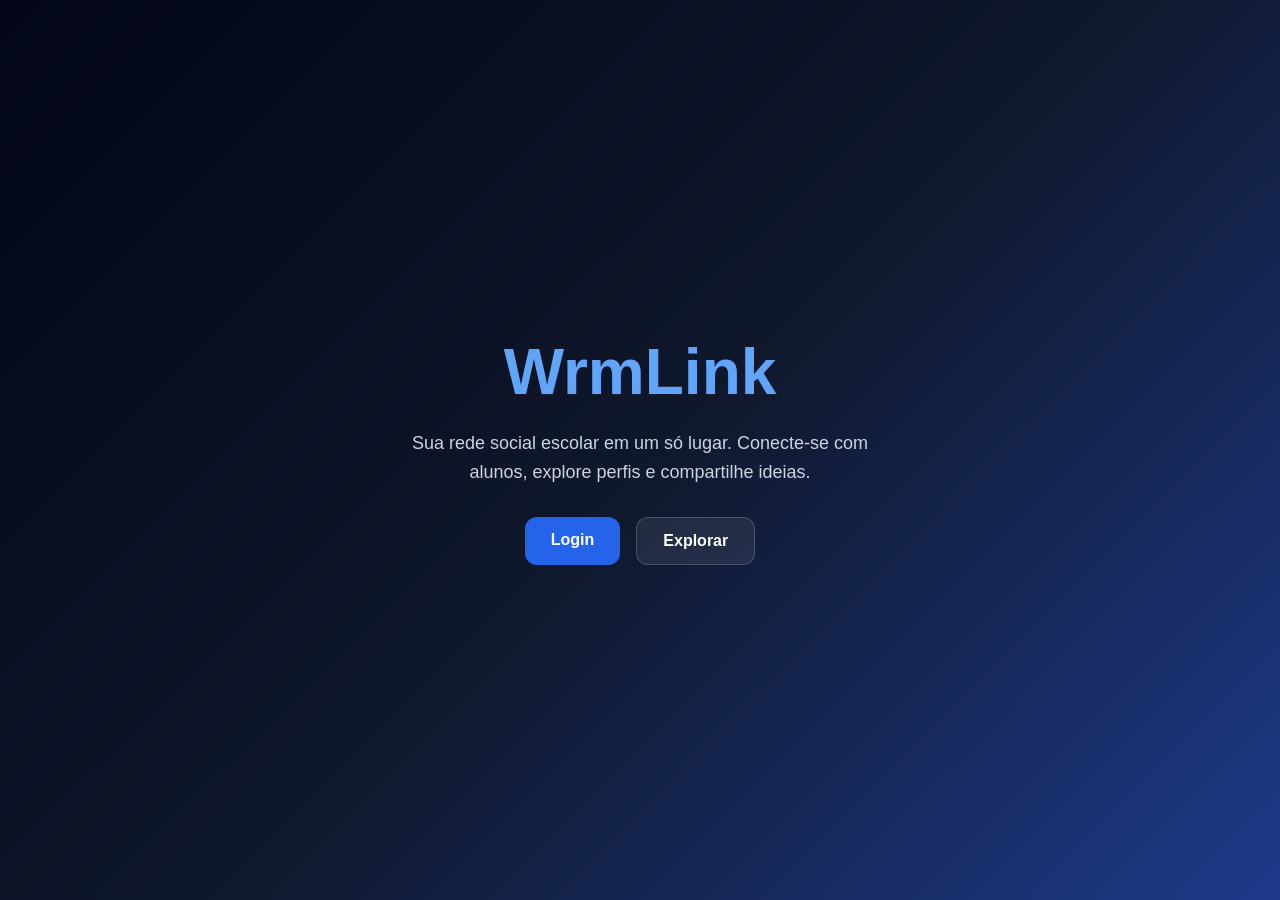
<file: index.html>
<!DOCTYPE html>
<html lang="pt-BR">
<head>
  <meta charset="UTF-8">
  <meta name="viewport" content="width=device-width, initial-scale=1.0">
  <title>WrmLink</title>
  <link rel="stylesheet" href="style.css">
</head>
<body class="home-body">

  <main class="home-container">
    <h1 class="logo-home">WrmLink</h1>

    <p class="home-texto">
      Sua rede social escolar em um só lugar.
      Conecte-se com alunos, explore perfis e compartilhe ideias.
    </p>

    <div class="home-botoes">
      <a href="login.html" class="btn-home btn-home-principal">Login</a>
      <a href="cadastro.html" class="btn-home btn-home-secundario">Explorar</a>
    </div>
  </main>

</body>
</html>
</file>
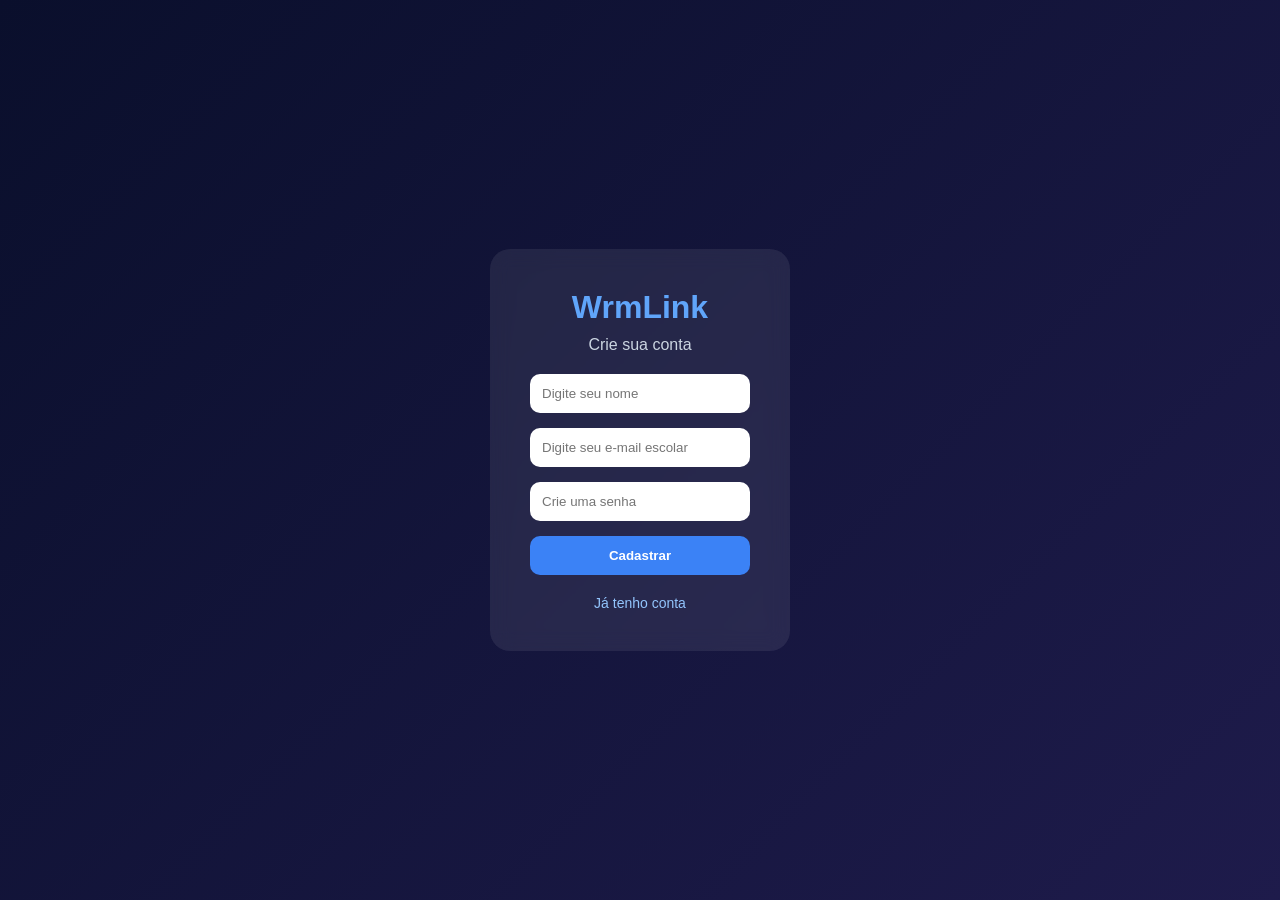
<file: cadastro.html>
<!DOCTYPE html>
<html lang="pt-BR">
<head>
  <meta charset="UTF-8">
  <meta name="viewport" content="width=device-width, initial-scale=1.0">
  <title>WrmLink - Cadastro</title>
  <link rel="stylesheet" href="style.css">
</head>
<body class="login-body">

  <div class="login-container">
    <div class="login-box">
      <h1>WrmLink</h1>
      <p>Crie sua conta</p>

      <input type="text" id="nomeCadastro" placeholder="Digite seu nome">
      <input type="email" id="emailCadastro" placeholder="Digite seu e-mail escolar">
      <input type="password" id="senhaCadastro" placeholder="Crie uma senha">

      <button onclick="fazerCadastro()">Cadastrar</button>

      <a href="login.html" class="link">Já tenho conta</a>
    </div>
  </div>

  <script>
    function fazerCadastro() {
      const nome = document.getElementById("nomeCadastro").value;
      const email = document.getElementById("emailCadastro").value;
      const senha = document.getElementById("senhaCadastro").value;

      if (nome === "" || email === "" || senha === "") {
        alert("Preencha todos os campos!");
      } else {
        alert("Cadastro realizado com sucesso! Simulação.");
        window.location.href = "inicio.html";
      }
    }
  </script>

</body>
</html>
</file>
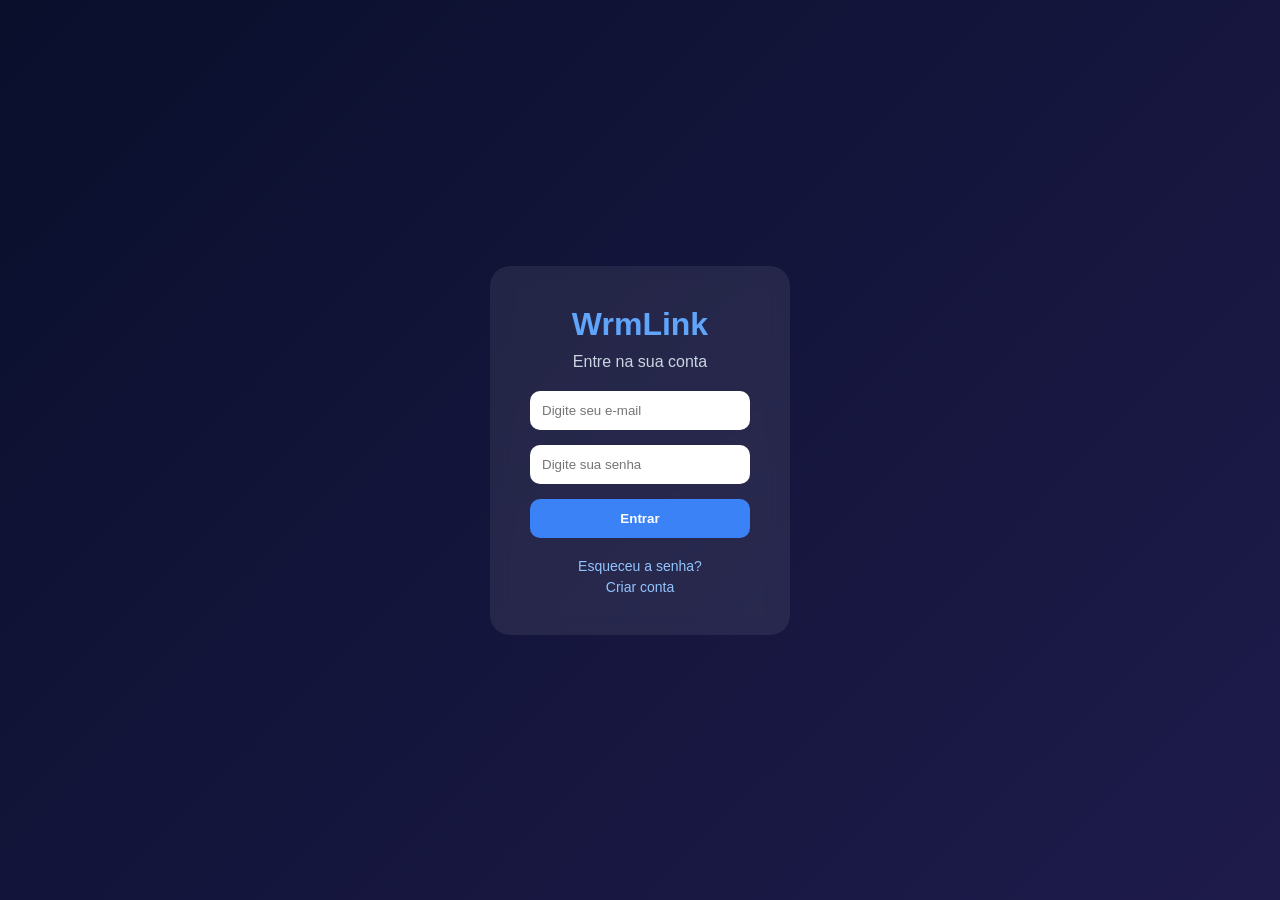
<file: login.html>
<!DOCTYPE html>
<html lang="pt-BR">
<head>
  <meta charset="UTF-8">
  <meta name="viewport" content="width=device-width, initial-scale=1.0">
  <title>WrmLink - Login</title>
  <link rel="stylesheet" href="style.css">
</head>
<body class="login-body">

  <div class="login-container">
    <div class="login-box">
      <h1>WrmLink</h1>
      <p>Entre na sua conta</p>

      <input type="email" id="email" placeholder="Digite seu e-mail">
      <input type="password" id="senha" placeholder="Digite sua senha">

      <button onclick="fazerLogin()">Entrar</button>

      <a href="#" class="link">Esqueceu a senha?</a>
      <a href="cadastro.html" class="link">Criar conta</a>
    </div>
  </div>

  <script>
    function fazerLogin() {
      const email = document.getElementById("email").value;
      const senha = document.getElementById("senha").value;

      if (email === "" || senha === "") {
        alert("Preencha todos os campos!");
      } else {
        alert("Login realizado com sucesso! Simulação.");
        window.location.href = "inicio.html";
      }
    }
  </script>

</body>
</html>
</file>
<file: style.css>
* {
  margin: 0;
  padding: 0;
  box-sizing: border-box;
  font-family: Arial, sans-serif;
}

body {
  background: linear-gradient(135deg, #0f172a, #1e1b4b);
  color: #ffffff;
  min-height: 100vh;
}

.topo {
  display: flex;
  justify-content: space-between;
  align-items: center;
  padding: 22px 40px;
  background: rgba(15, 23, 42, 0.85);
  backdrop-filter: blur(8px);
  border-bottom: 1px solid rgba(255, 255, 255, 0.08);
  position: sticky;
  top: 0;
  z-index: 100;
}

.logo {
  font-size: 28px;
  font-weight: bold;
  color: #60a5fa;
  text-decoration: none;
}

.menu {
  display: flex;
  gap: 20px;
}

.menu a {
  text-decoration: none;
  color: #ffffff;
  font-weight: 500;
  transition: 0.3s;
}

.menu a:hover {
  color: #93c5fd;
}

.hero {
  min-height: 85vh;
  display: flex;
  justify-content: space-between;
  align-items: center;
  gap: 40px;
  padding: 60px 40px;
  flex-wrap: wrap;
}

.hero-texto {
  flex: 1;
  min-width: 300px;
}

.tag {
  display: inline-block;
  background: rgba(96, 165, 250, 0.15);
  color: #93c5fd;
  padding: 8px 14px;
  border-radius: 999px;
  margin-bottom: 18px;
  font-size: 14px;
}

.hero-texto h1 {
  font-size: 50px;
  line-height: 1.1;
  margin-bottom: 20px;
}

.hero-texto p {
  font-size: 18px;
  color: #dbeafe;
  max-width: 650px;
  line-height: 1.6;
  margin-bottom: 28px;
}

.botoes-hero {
  display: flex;
  gap: 16px;
  flex-wrap: wrap;
}

.btn {
  text-decoration: none;
  padding: 14px 24px;
  border-radius: 14px;
  font-weight: bold;
  transition: 0.3s;
}

.principal {
  background: #3b82f6;
  color: white;
}

.principal:hover {
  background: #2563eb;
}

.secundario {
  background: rgba(255, 255, 255, 0.08);
  color: white;
  border: 1px solid rgba(255, 255, 255, 0.15);
}

.secundario:hover {
  background: rgba(255, 255, 255, 0.16);
}

.hero-card {
  flex: 1;
  min-width: 280px;
  max-width: 360px;
  background: rgba(255, 255, 255, 0.08);
  border-radius: 24px;
  padding: 28px;
  box-shadow: 0 10px 30px rgba(0, 0, 0, 0.25);
  backdrop-filter: blur(10px);
}

.mini-perfil {
  text-align: center;
  margin-bottom: 24px;
}

.mini-perfil img {
  width: 110px;
  height: 110px;
  border-radius: 50%;
  margin-bottom: 14px;
  border: 3px solid rgba(255, 255, 255, 0.35);
}

.mini-perfil h2 {
  margin-bottom: 6px;
}

.mini-perfil p {
  color: #dbeafe;
  margin-bottom: 10px;
}

.status {
  display: flex;
  justify-content: center;
  align-items: center;
  gap: 8px;
}

.bolinha {
  width: 10px;
  height: 10px;
  border-radius: 50%;
}

.online {
  background: #22c55e;
}

.mini-links {
  display: flex;
  flex-direction: column;
  gap: 12px;
}

.mini-links a {
  text-decoration: none;
  color: white;
  text-align: center;
  background: rgba(59, 130, 246, 0.2);
  padding: 12px;
  border-radius: 14px;
  transition: 0.3s;
}

.mini-links a:hover {
  background: rgba(59, 130, 246, 0.4);
}

.beneficios {
  padding: 40px;
}

.beneficios h2 {
  text-align: center;
  font-size: 34px;
  margin-bottom: 30px;
}

.grid-cards {
  display: grid;
  grid-template-columns: repeat(auto-fit, minmax(220px, 1fr));
  gap: 20px;
}

.card {
  background: rgba(255, 255, 255, 0.08);
  padding: 24px;
  border-radius: 20px;
  backdrop-filter: blur(8px);
  transition: 0.3s;
}

.card:hover {
  transform: translateY(-5px);
}

.card h3 {
  margin-bottom: 12px;
  color: #93c5fd;
}

.card p {
  line-height: 1.5;
  color: #e5e7eb;
}

.pagina-perfil {
  padding-bottom: 50px;
}

.perfil-banner {
  position: relative;
  min-height: 430px;
  background: linear-gradient(135deg, #020617, #0f172a, #1e3a8a, #2563eb);
  display: flex;
  justify-content: center;
  align-items: center;
  text-align: center;
}

.overlay {
  position: absolute;
  inset: 0;
  background: rgba(0, 0, 0, 0.22);
}

.perfil-conteudo {
  position: relative;
  z-index: 2;
  padding: 40px 20px;
}

.foto-perfil {
  width: 155px;
  height: 155px;
  border-radius: 50%;
  border: 5px solid rgba(255, 255, 255, 0.75);
  margin-bottom: 18px;
  object-fit: cover;
}

.perfil-conteudo h1 {
  font-size: 42px;
  margin-bottom: 10px;
}

.turma {
  font-size: 18px;
  color: #f1f5f9;
  margin-bottom: 10px;
}

.bio {
  max-width: 650px;
  margin: 0 auto 24px;
  line-height: 1.6;
  color: #f8fafc;
}

.info-perfil {
  display: flex;
  justify-content: center;
  gap: 20px;
  flex-wrap: wrap;
}

.info-box {
  background: rgba(255, 255, 255, 0.14);
  padding: 16px 22px;
  border-radius: 16px;
  min-width: 120px;
}

.info-box strong {
  display: block;
  font-size: 24px;
  margin-bottom: 4px;
}

.links-perfil,
.personalizacao,
.pagina-explorar {
  padding: 40px;
}

.links-perfil h2,
.personalizacao h2 {
  text-align: center;
  margin-bottom: 25px;
  font-size: 30px;
}

.lista-links {
  max-width: 700px;
  margin: 0 auto;
  display: grid;
  gap: 16px;
}

.link-card {
  display: block;
  text-decoration: none;
  text-align: center;
  padding: 18px;
  border-radius: 16px;
  color: white;
  background: rgba(255, 255, 255, 0.08);
  font-size: 18px;
  font-weight: bold;
  transition: 0.3s;
}

.link-card:hover {
  transform: scale(1.02);
  background: rgba(255, 255, 255, 0.15);
}

.temas {
  display: flex;
  justify-content: center;
  gap: 14px;
  flex-wrap: wrap;
}

.tema-btn {
  border: none;
  padding: 12px 18px;
  border-radius: 12px;
  background: #080140;
  color: white;
  font-weight: bold;
  cursor: pointer;
  transition: 0.3s;
}

.tema-btn:hover {
  background: #011339;
}

.explorar-topo {
  text-align: center;
  margin-bottom: 30px;
}

.explorar-topo h1 {
  font-size: 40px;
  margin-bottom: 10px;
}

.explorar-topo p {
  color: #dbeafe;
}

.filtros {
  margin-top: 24px;
  display: flex;
  justify-content: center;
  gap: 12px;
  flex-wrap: wrap;
}

.filtros input,
.filtros select,
.filtros button {
  padding: 12px 14px;
  border-radius: 12px;
  border: none;
  font-size: 15px;
}

.filtros input,
.filtros select {
  min-width: 200px;
}

.filtros button {
  background: #3f81eb;
  color: white;
  font-weight: bold;
  cursor: pointer;
}

.filtros button:hover {
  background: #2563eb;
}

.grid-alunos {
  display: grid;
  grid-template-columns: repeat(auto-fit, minmax(220px, 1fr));
  gap: 20px;
}

.aluno-card {
  background: rgba(255, 255, 255, 0.08);
  padding: 24px;
  border-radius: 20px;
  text-align: center;
  transition: 0.3s;
  backdrop-filter: blur(8px);
}

.aluno-card:hover {
  transform: translateY(-5px);
}

.aluno-card img {
  width: 90px;
  height: 90px;
  border-radius: 50%;
  margin-bottom: 12px;
  border: 3px solid rgba(255, 255, 255, 0.3);
  object-fit: cover;
}

.aluno-card h3 {
  margin-bottom: 8px;
}

.aluno-card p {
  color: #dbeafe;
  margin-bottom: 8px;
}

.online-texto {
  color: #4ade80;
}

.offline-texto {
  color: #f87171;
}

.rodape {
  text-align: center;
  padding: 24px;
  color: #cbd5e1;
  background: rgba(0, 0, 0, 0.15);
  margin-top: 30px;
}

/* ===== LOGIN E CADASTRO ===== */

.login-body {
  background: linear-gradient(135deg, #0a0f2c, #1e1b4b);
  display: flex;
  justify-content: center;
  align-items: center;
  height: 100vh;
}

.login-container {
  width: 100%;
  display: flex;
  justify-content: center;
}

.login-box {
  background: rgba(255, 255, 255, 0.08);
  padding: 40px;
  border-radius: 20px;
  backdrop-filter: blur(10px);
  text-align: center;
  width: 300px;
}

.login-box h1 {
  color: #60a5fa;
  margin-bottom: 10px;
}

.login-box p {
  color: #cbd5e1;
  margin-bottom: 20px;
}

.login-box input {
  width: 100%;
  padding: 12px;
  margin-bottom: 15px;
  border-radius: 10px;
  border: none;
  outline: none;
}

.login-box button {
  width: 100%;
  padding: 12px;
  border-radius: 10px;
  border: none;
  background: #3b82f6;
  color: white;
  font-weight: bold;
  cursor: pointer;
  margin-bottom: 15px;
  transition: 0.3s;
}

.login-box button:hover {
  background: #2563eb;
}

.link {
  display: block;
  color: #93c5fd;
  text-decoration: none;
  font-size: 14px;
  margin-top: 5px;
}

.link:hover {
  text-decoration: underline;
}

/* ===== HOME ===== */

.home-body {
  background: linear-gradient(135deg, #020617, #0f172a, #1e3a8a);
  display: flex;
  justify-content: center;
  align-items: center;
  height: 100vh;
}

.home-container {
  text-align: center;
  max-width: 550px;
  padding: 20px;
}

.logo-home {
  font-size: 64px;
  color: #60a5fa;
  margin-bottom: 20px;
}

.home-texto {
  color: #cbd5e1;
  font-size: 18px;
  line-height: 1.6;
  margin-bottom: 30px;
}

.home-botoes {
  display: flex;
  justify-content: center;
  gap: 16px;
  flex-wrap: wrap;
}

.btn-home {
  text-decoration: none;
  padding: 14px 26px;
  border-radius: 12px;
  font-weight: bold;
  transition: 0.3s;
}

.btn-home-principal {
  background: #2563eb;
  color: white;
}

.btn-home-principal:hover {
  background: #1d4ed8;
}

.btn-home-secundario {
  background: rgba(255, 255, 255, 0.08);
  color: white;
  border: 1px solid rgba(255, 255, 255, 0.18);
}

.btn-home-secundario:hover {
  background: rgba(255, 255, 255, 0.14);
}

/* ===== FEED ===== */

.feed-pagina {
  max-width: 900px;
  margin: 0 auto;
  padding: 40px 20px;
}

.feed-topo {
  text-align: center;
  margin-bottom: 30px;
}

.feed-topo h1 {
  font-size: 40px;
  margin-bottom: 10px;
}

.feed-topo p {
  color: #dbeafe;
}

.criar-postagem {
  background: rgba(255, 255, 255, 0.08);
  padding: 24px;
  border-radius: 20px;
  margin-bottom: 30px;
  backdrop-filter: blur(8px);
}

.criar-topo {
  display: flex;
  align-items: center;
  gap: 14px;
  margin-bottom: 18px;
}

.criar-topo img {
  width: 55px;
  height: 55px;
  border-radius: 50%;
  object-fit: cover;
  border: 3px solid rgba(255, 255, 255, 0.25);
}

.criar-topo h3 {
  margin-bottom: 4px;
}

.criar-topo span {
  color: #cbd5e1;
  font-size: 14px;
}

.criar-postagem textarea {
  width: 100%;
  min-height: 120px;
  border: none;
  border-radius: 14px;
  padding: 16px;
  resize: none;
  font-size: 16px;
  outline: none;
  margin-bottom: 14px;
}

.criar-postagem input[type="file"] {
  margin-bottom: 15px;
  color: white;
}

.acoes-postagem {
  display: flex;
  justify-content: flex-end;
}

.acoes-postagem button {
  background: #2563eb;
  color: white;
  border: none;
  padding: 12px 22px;
  border-radius: 12px;
  font-weight: bold;
  cursor: pointer;
  transition: 0.3s;
}

.acoes-postagem button:hover {
  background: #1d4ed8;
}

.lista-postagens {
  display: grid;
  gap: 20px;
}

.post-card {
  background: rgba(255, 255, 255, 0.08);
  padding: 22px;
  border-radius: 20px;
  backdrop-filter: blur(8px);
}

.post-topo-card {
  display: flex;
  align-items: center;
  gap: 14px;
  margin-bottom: 16px;
}

.post-topo-card img {
  width: 55px;
  height: 55px;
  border-radius: 50%;
  object-fit: cover;
  border: 3px solid rgba(255, 255, 255, 0.25);
}

.post-topo-card h3 {
  margin-bottom: 4px;
}

.post-topo-card span {
  color: #cbd5e1;
  font-size: 14px;
}

.post-texto {
  color: #f8fafc;
  line-height: 1.6;
  margin-bottom: 14px;
}

.post-imagem {
  width: 100%;
  max-height: 350px;
  object-fit: cover;
  border-radius: 16px;
  margin-bottom: 14px;
}

.post-acoes {
  display: flex;
  gap: 20px;
  color: #cbd5e1;
  font-size: 14px;
  border-top: 1px solid rgba(255, 255, 255, 0.12);
  padding-top: 12px;
}

.post-acoes button {
  background: none;
  border: none;
  color: #cbd5e1;
  cursor: pointer;
  font-size: 14px;
  transition: 0.3s;
}

.post-acoes button:hover {
  color: #60a5fa;
}

.comentarios {
  margin-top: 10px;
}

.comentarios button {
  margin-top: 8px;
  background: #2563eb;
  color: white;
  border: none;
  padding: 8px 14px;
  border-radius: 10px;
  cursor: pointer;
}

.lista-comentarios p {
  background: rgba(255, 255, 255, 0.08);
  padding: 8px;
  border-radius: 8px;
  margin-top: 8px;
}

.input-comentario {
  width: 100%;
  padding: 8px;
  border-radius: 10px;
  border: none;
  margin-top: 8px;
}

.btn-login {
  background: rgba(255, 255, 255, 0.08);
  padding: 8px 14px;
  border-radius: 10px;
}

/* ===== RESPONSIVIDADE ===== */

@media (max-width: 768px) {
  .topo {
    flex-direction: column;
    gap: 15px;
    padding: 20px;
  }

  .menu {
    flex-wrap: wrap;
    justify-content: center;
  }

  .hero {
    padding: 40px 20px;
  }

  .hero-texto h1 {
    font-size: 36px;
  }

  .beneficios,
  .links-perfil,
  .personalizacao,
  .pagina-explorar {
    padding: 25px 20px;
  }

  .perfil-conteudo h1 {
    font-size: 32px;
  }

  .logo-home {
    font-size: 48px;
  }

  .home-texto {
    font-size: 16px;
  }
}
</file>
